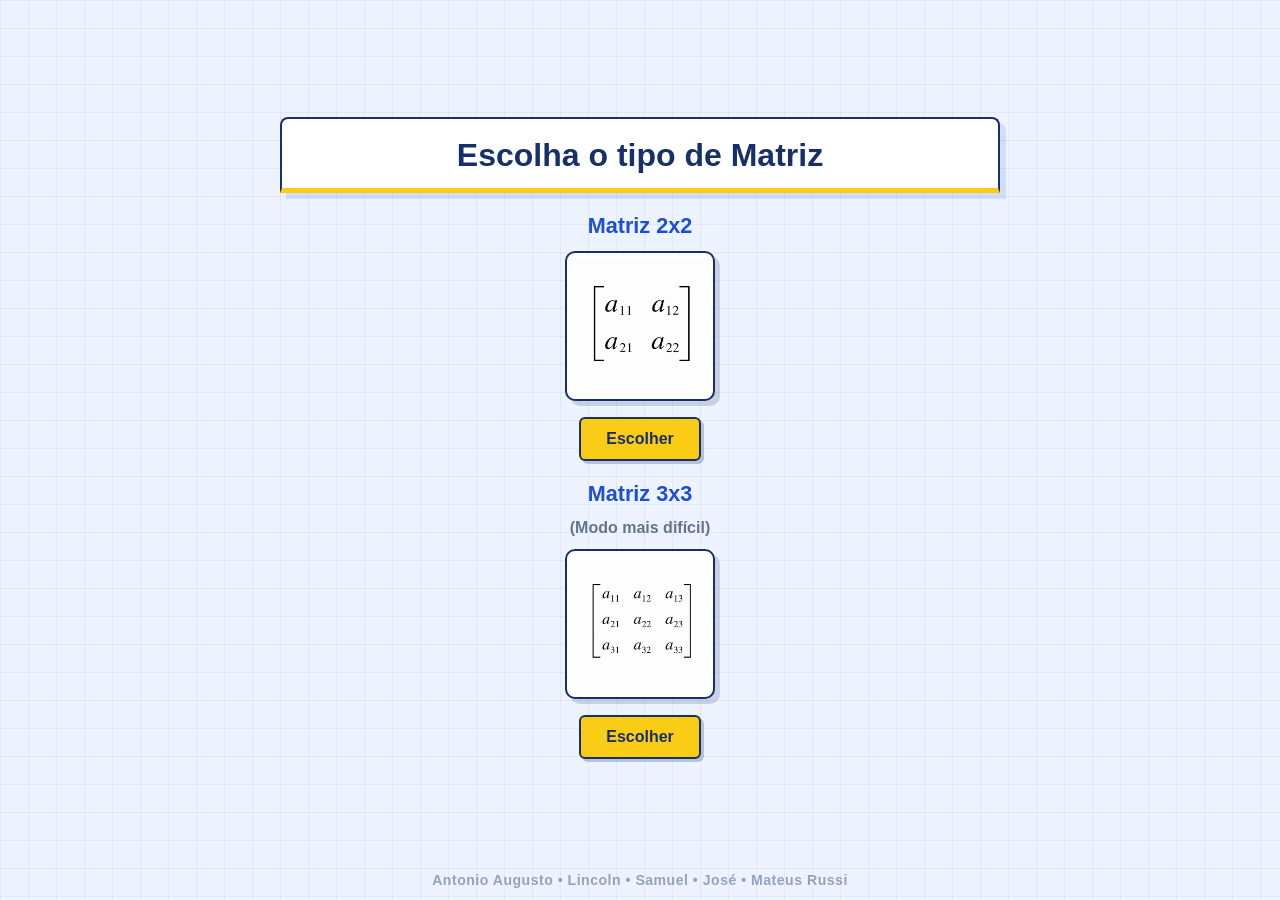
<file: index.html>
﻿<!DOCTYPE html>
<html lang="pt-br">

<head>
    <meta charset="UTF-8">
    <meta name="viewport" content="width=device-width, initial-scale=1.0">

    <title>Matrizes</title>

    <link rel="stylesheet" href="style.css">
</head>

<body class="home">

    <h1>Escolha o tipo de Matriz</h1>

    <h2>Matriz 2x2</h2>

    <img src="exemplo_2x2.png" alt="Matriz 2x2">

    <a href="index2x2.html">
        <button>Escolher</button>
    </a>

    <h2>Matriz 3x3</h2>

    <p>(Modo mais difícil)</p>

    <img src="exemplo_3x3.png" alt="Matriz 3x3">

    <a href="index3x3.html">
        <button>Escolher</button>
    </a>

</body>

</html>
</file>
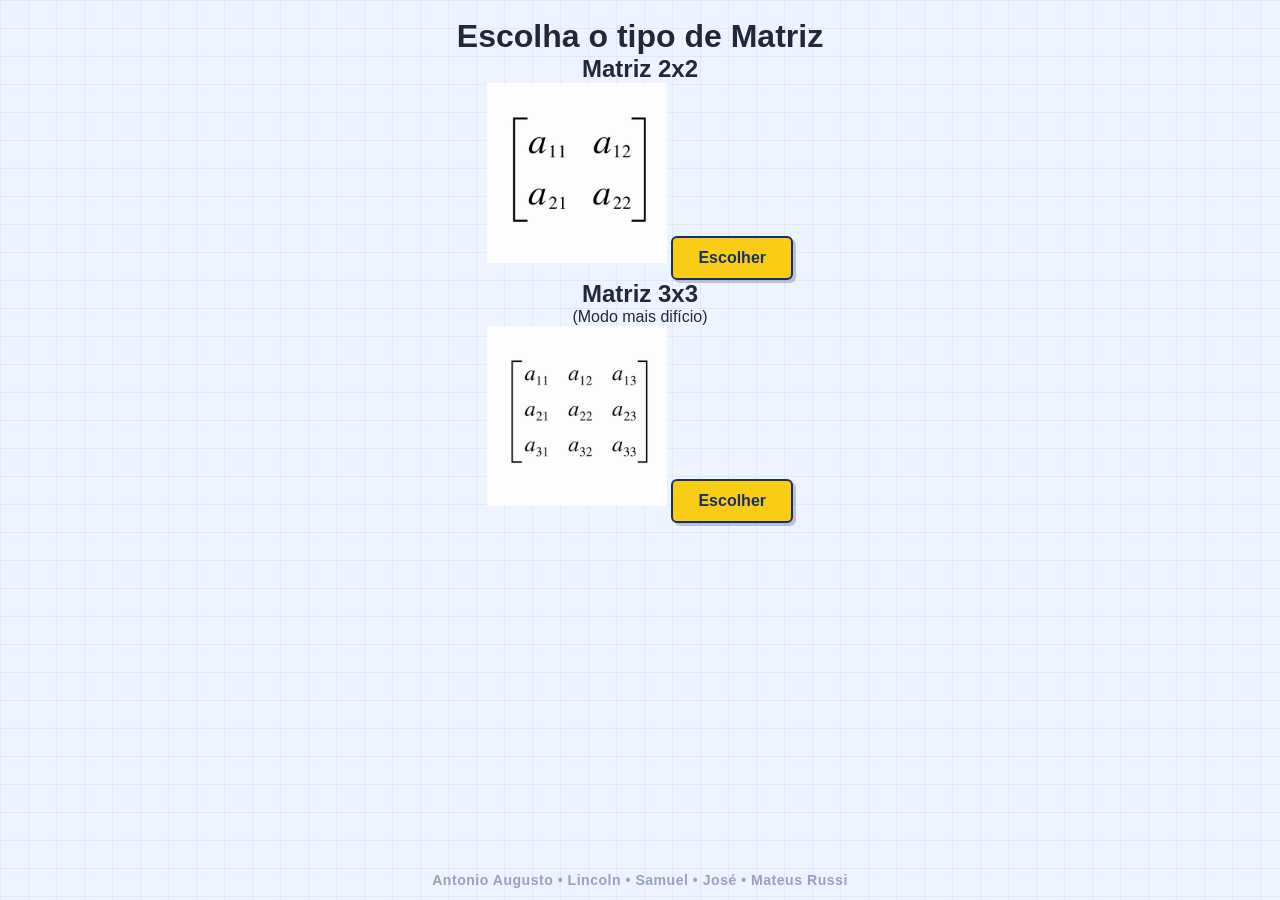
<file: index1.html>
﻿<!DOCTYPE html>
<html lang="pt-br">
<head>
    <meta charset="UTF-8">
    <meta name="viewport" content="width=device-width, initial-scale=1.0">
    <title>Matrizes</title>
    <link rel="stylesheet" href="style.css">
</head>
<body>
    
    <h1>Escolha o tipo de Matriz</h1>

    <br>
    <br>

    <h2>Matriz 2x2</h2>
    <img src="exemplo_2x2.png" alt="Matriz 2x2" width="180">
    <a href="index2x2.html">
        <button>Escolher</button>
    </a>

    <h2>Matriz 3x3</h2>
    <p>(Modo mais difício)</p>
    <img src="exemplo_3x3.png" alt="Matriz 3x3" width="180">
    <a href="index3x3.html">
        <button>Escolher</button>
    </a>
</body>

</html>
</file>
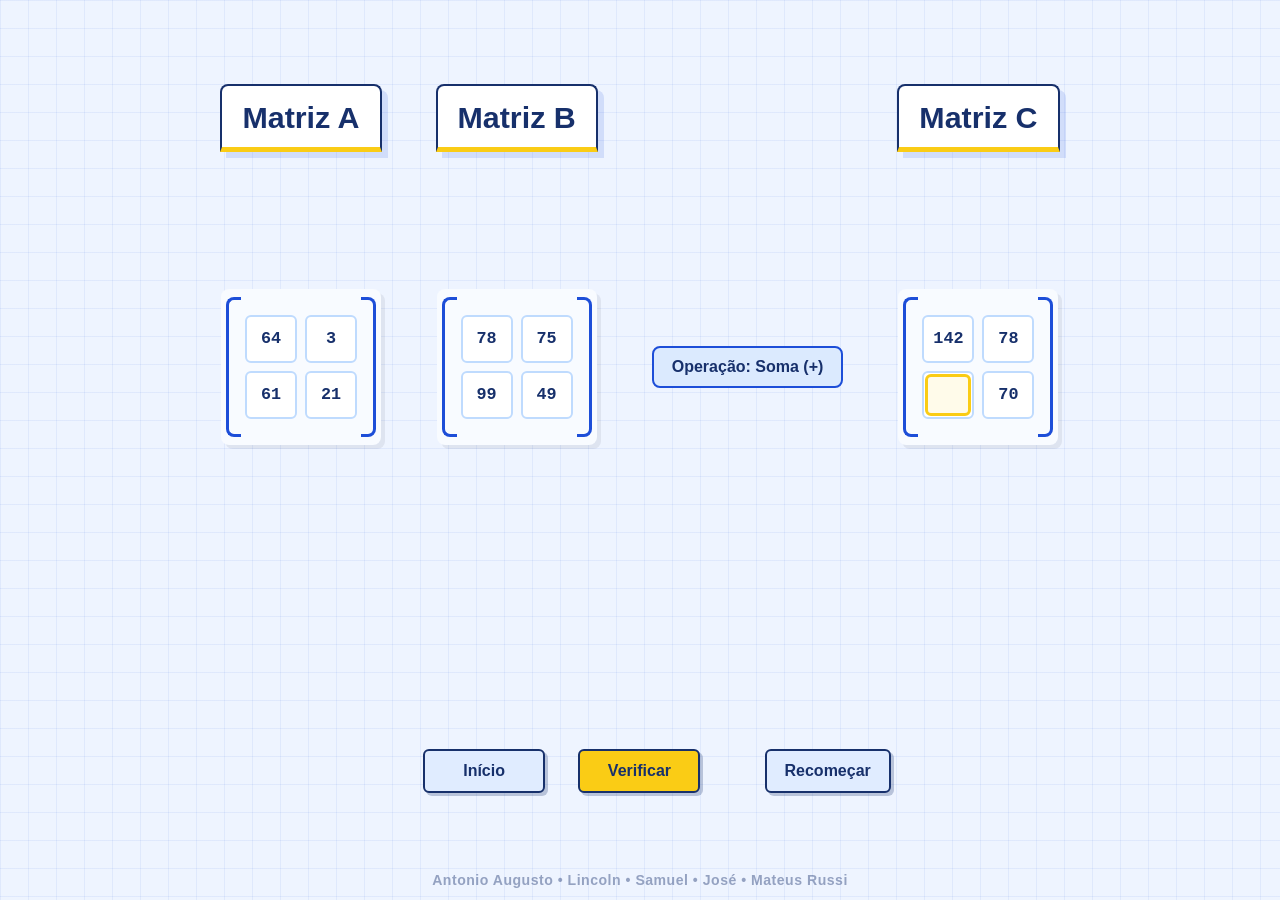
<file: index2x2.html>
﻿<!DOCTYPE html>
<html lang="pt-br">

<head>
    <meta charset="UTF-8">
    <meta name="viewport" content="width=device-width, initial-scale=1.0">
    <title>Matriz 2x2</title>
    <link rel="stylesheet" href="style.css">
</head>

<body class="jogo">

    <h1>Matriz A</h1>

    <table>
        <tr>
            <td id="a11"></td>
            <td id="a12"></td>
        </tr>

        <tr>
            <td id="a21"></td>
            <td id="a22"></td>
        </tr>
    </table>


    <h1>Matriz B</h1>

    <table>
        <tr>
            <td id="b11"></td>
            <td id="b12"></td>
        </tr>

        <tr>
            <td id="b21"></td>
            <td id="b22"></td>
        </tr>
    </table>


    <p id="operacao"></p>


    <h1>Matriz C</h1>

    <table>
        <tr>
            <td id="c11"></td>
            <td id="c12"></td>
        </tr>

        <tr>
            <td id="c21"></td>
            <td id="c22"></td>
        </tr>
    </table>


    <p id="resultado"></p>


    <a href="index.html">
        <button>Início</button>
    </a>

    <button id="verificar" onclick="verificar()">
        Verificar
    </button>

    <button id="recomecar" onclick="recomecar()">
        Recomeçar
    </button>


    <script>

        // MATRIZ A

        let A11 = Math.floor(Math.random() * 101);
        let A12 = Math.floor(Math.random() * 101);
        let A21 = Math.floor(Math.random() * 101);
        let A22 = Math.floor(Math.random() * 101);

        document.getElementById("a11").textContent = A11;
        document.getElementById("a12").textContent = A12;
        document.getElementById("a21").textContent = A21;
        document.getElementById("a22").textContent = A22;


        // MATRIZ B

        let B11 = Math.floor(Math.random() * 101);
        let B12 = Math.floor(Math.random() * 101);
        let B21 = Math.floor(Math.random() * 101);
        let B22 = Math.floor(Math.random() * 101);

        document.getElementById("b11").textContent = B11;
        document.getElementById("b12").textContent = B12;
        document.getElementById("b21").textContent = B21;
        document.getElementById("b22").textContent = B22;


        // SOMA

        let C11_soma = A11 + B11;
        let C12_soma = A12 + B12;
        let C21_soma = A21 + B21;
        let C22_soma = A22 + B22;


        // SUBTRAÇÃO

        let C11_sub = A11 - B11;
        let C12_sub = A12 - B12;
        let C21_sub = A21 - B21;
        let C22_sub = A22 - B22;


        // MULTIPLICAÇÃO

        let C11_mult = A11 * B11 + A12 * B21;
        let C12_mult = A11 * B12 + A12 * B22;
        let C21_mult = A21 * B11 + A22 * B21;
        let C22_mult = A21 * B12 + A22 * B22;


        // SORTEAR OPERAÇÃO

        let S_operacao = Math.floor(Math.random() * 3) + 1;


        if (S_operacao == 1) {

            document.getElementById("c11").textContent = C11_soma;
            document.getElementById("c12").textContent = C12_soma;
            document.getElementById("c21").textContent = C21_soma;
            document.getElementById("c22").textContent = C22_soma;

            document.getElementById("operacao").textContent =
                "Operação: Soma (+)";
        }

        else if (S_operacao == 2) {

            document.getElementById("c11").textContent = C11_sub;
            document.getElementById("c12").textContent = C12_sub;
            document.getElementById("c21").textContent = C21_sub;
            document.getElementById("c22").textContent = C22_sub;

            document.getElementById("operacao").textContent =
                "Operação: Subtração (-)";
        }

        else if (S_operacao == 3) {

            document.getElementById("c11").textContent = C11_mult;
            document.getElementById("c12").textContent = C12_mult;
            document.getElementById("c21").textContent = C21_mult;
            document.getElementById("c22").textContent = C22_mult;

            document.getElementById("operacao").textContent =
                "Operação: Multiplicação (x)";
        }


        // SORTEAR QUAL CAMPO VAI SER RESPONDIDO

        let C_sorteado = Math.floor(Math.random() * 4) + 1;

        let C_correto;
        let C_resposta;


        if (C_sorteado == 1) {

            document.getElementById("c11").innerHTML =
                "<input id='resposta' type='number'>";

            if (S_operacao == 1) {
                C_correto = C11_soma;
            }

            else if (S_operacao == 2) {
                C_correto = C11_sub;
            }

            else if (S_operacao == 3) {
                C_correto = C11_mult;
            }
        }


        else if (C_sorteado == 2) {

            document.getElementById("c12").innerHTML =
                "<input id='resposta' type='number'>";

            if (S_operacao == 1) {
                C_correto = C12_soma;
            }

            else if (S_operacao == 2) {
                C_correto = C12_sub;
            }

            else if (S_operacao == 3) {
                C_correto = C12_mult;
            }
        }


        else if (C_sorteado == 3) {

            document.getElementById("c21").innerHTML =
                "<input id='resposta' type='number'>";

            if (S_operacao == 1) {
                C_correto = C21_soma;
            }

            else if (S_operacao == 2) {
                C_correto = C21_sub;
            }

            else if (S_operacao == 3) {
                C_correto = C21_mult;
            }
        }


        else if (C_sorteado == 4) {

            document.getElementById("c22").innerHTML =
                "<input id='resposta' type='number'>";

            if (S_operacao == 1) {
                C_correto = C22_soma;
            }

            else if (S_operacao == 2) {
                C_correto = C22_sub;
            }

            else if (S_operacao == 3) {
                C_correto = C22_mult;
            }
        }


        // VERIFICAR RESPOSTA

        function verificar() {

            C_resposta =
                Number(document.getElementById("resposta").value);

            if (C_resposta == C_correto) {

                document.getElementById("resultado").textContent =
                    "Acertou!";

                document.getElementById("resultado").className =
                    "certo";
            }

            else {

                document.getElementById("resultado").textContent =
                    "Errou!";

                document.getElementById("resultado").className =
                    "errado";
            }
        }


        // RECOMEÇAR

        function recomecar() {
            location.reload();
        }

    </script>

</body>

</html>
</file>
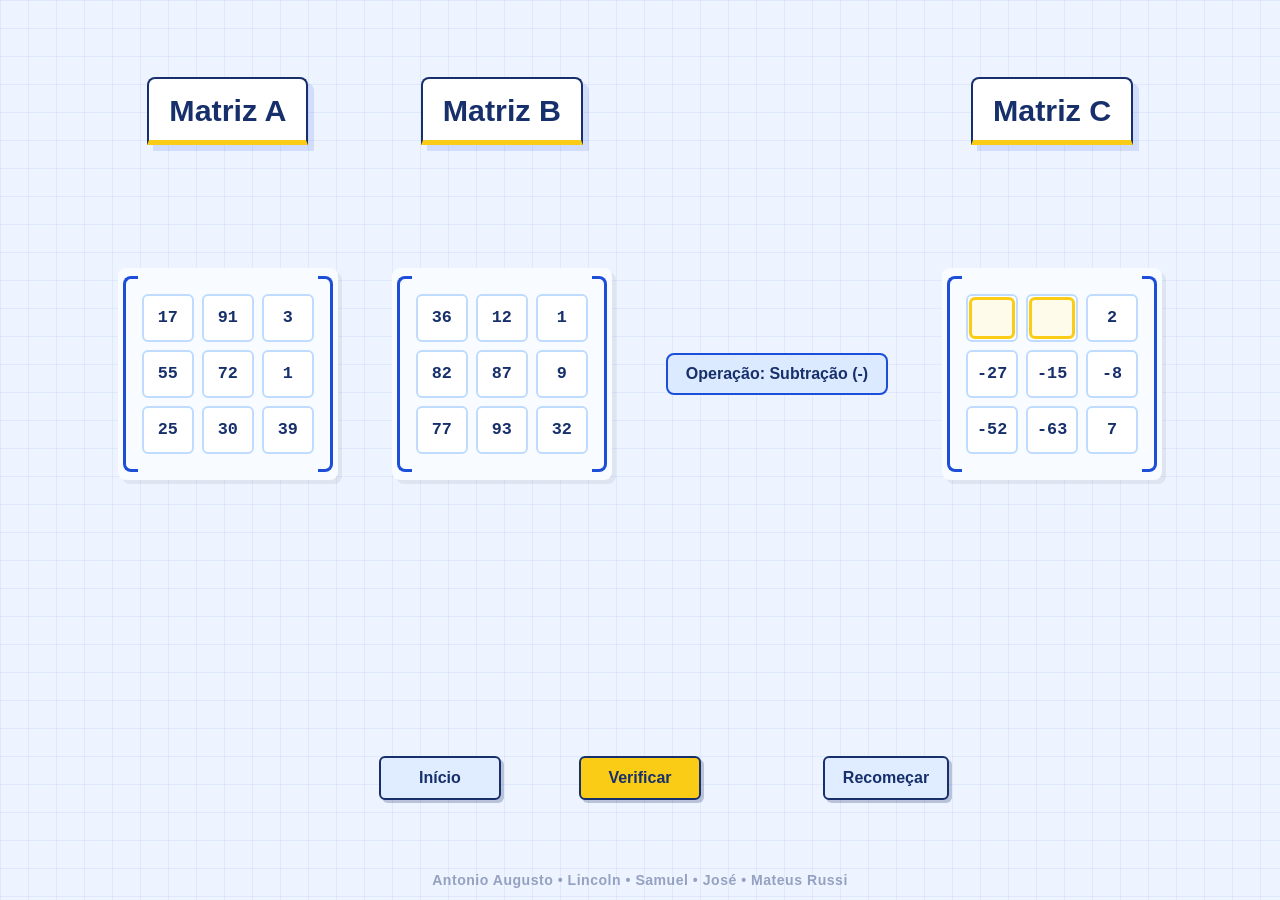
<file: index3x3.html>
﻿<!DOCTYPE html>
<html lang="pt-br">

<head>
    <meta charset="UTF-8">
    <meta name="viewport" content="width=device-width, initial-scale=1.0">
    <title>Matriz 3x3</title>
    <link rel="stylesheet" href="style.css">
</head>

<body class="jogo">

    <h1>Matriz A</h1>

    <table>
        <tr>
            <td id="a11"></td>
            <td id="a12"></td>
            <td id="a13"></td>
        </tr>

        <tr>
            <td id="a21"></td>
            <td id="a22"></td>
            <td id="a23"></td>
        </tr>

        <tr>
            <td id="a31"></td>
            <td id="a32"></td>
            <td id="a33"></td>
        </tr>
    </table>


    <h1>Matriz B</h1>

    <table>
        <tr>
            <td id="b11"></td>
            <td id="b12"></td>
            <td id="b13"></td>
        </tr>

        <tr>
            <td id="b21"></td>
            <td id="b22"></td>
            <td id="b23"></td>
        </tr>

        <tr>
            <td id="b31"></td>
            <td id="b32"></td>
            <td id="b33"></td>
        </tr>
    </table>


    <p id="operacao"></p>


    <h1>Matriz C</h1>

    <table>
        <tr>
            <td id="c11"></td>
            <td id="c12"></td>
            <td id="c13"></td>
        </tr>

        <tr>
            <td id="c21"></td>
            <td id="c22"></td>
            <td id="c23"></td>
        </tr>

        <tr>
            <td id="c31"></td>
            <td id="c32"></td>
            <td id="c33"></td>
        </tr>
    </table>


    <p id="resultado"></p>


    <a href="index.html">
        <button>Início</button>
    </a>

    <button id="verificar" onclick="verificar()">
        Verificar
    </button>

    <button id="recomecar" onclick="recomecar()">
        Recomeçar
    </button>


    <script>

        let A11 = Math.floor(Math.random()*101);
        let A12 = Math.floor(Math.random()*101);
        let A13 = Math.floor(Math.random()*101);
        let A21 = Math.floor(Math.random()*101);
        let A22 = Math.floor(Math.random()*101);
        let A23 = Math.floor(Math.random()*101);
        let A31 = Math.floor(Math.random()*101);
        let A32 = Math.floor(Math.random()*101);
        let A33 = Math.floor(Math.random()*101);

        document.getElementById("a11").textContent=A11;
        document.getElementById("a12").textContent=A12;
        document.getElementById("a13").textContent=A13;
        document.getElementById("a21").textContent=A21;
        document.getElementById("a22").textContent=A22;
        document.getElementById("a23").textContent=A23;
        document.getElementById("a31").textContent=A31;
        document.getElementById("a32").textContent=A32;
        document.getElementById("a33").textContent=A33;


        let B11 = Math.floor(Math.random()*101);
        let B12 = Math.floor(Math.random()*101);
        let B13 = Math.floor(Math.random()*101);
        let B21 = Math.floor(Math.random()*101);
        let B22 = Math.floor(Math.random()*101);
        let B23 = Math.floor(Math.random()*101);
        let B31 = Math.floor(Math.random()*101);
        let B32 = Math.floor(Math.random()*101);
        let B33 = Math.floor(Math.random()*101);

        document.getElementById("b11").textContent=B11;
        document.getElementById("b12").textContent=B12;
        document.getElementById("b13").textContent=B13;
        document.getElementById("b21").textContent=B21;
        document.getElementById("b22").textContent=B22;
        document.getElementById("b23").textContent=B23;
        document.getElementById("b31").textContent=B31;
        document.getElementById("b32").textContent=B32;
        document.getElementById("b33").textContent=B33;


        // SOMA

        let C11_soma = A11 + B11;
        let C12_soma = A12 + B12;
        let C13_soma = A13 + B13;
        let C21_soma = A21 + B21;
        let C22_soma = A22 + B22;
        let C23_soma = A23 + B23;
        let C31_soma = A31 + B31;
        let C32_soma = A32 + B32;
        let C33_soma = A33 + B33;


        // SUBTRAÇÃO

        let C11_sub = A11 - B11;
        let C12_sub = A12 - B12;
        let C13_sub = A13 - B13;
        let C21_sub = A21 - B21;
        let C22_sub = A22 - B22;
        let C23_sub = A23 - B23;
        let C31_sub = A31 - B31;
        let C32_sub = A32 - B32;
        let C33_sub = A33 - B33;


        // MULTIPLICAÇÃO

        let C11_mult = A11 * B11 + A12 * B21 + A13 * B31;
        let C12_mult = A11 * B12 + A12 * B22 + A13 * B32;
        let C13_mult = A11 * B13 + A12 * B23 + A13 * B33;

        let C21_mult = A21 * B11 + A22 * B21 + A23 * B31;
        let C22_mult = A21 * B12 + A22 * B22 + A23 * B32;
        let C23_mult = A21 * B13 + A22 * B23 + A23 * B33;

        let C31_mult = A31 * B11 + A32 * B21 + A33 * B31;
        let C32_mult = A31 * B12 + A32 * B22 + A33 * B32;
        let C33_mult = A31 * B13 + A32 * B23 + A33 * B33;


        // SORTEAR OPERAÇÃO

        let S_operacao = Math.floor(Math.random()*3)+1;


        if(S_operacao == 1){

            document.getElementById("c11").textContent=C11_soma;
            document.getElementById("c12").textContent=C12_soma;
            document.getElementById("c13").textContent=C13_soma;

            document.getElementById("c21").textContent=C21_soma;
            document.getElementById("c22").textContent=C22_soma;
            document.getElementById("c23").textContent=C23_soma;

            document.getElementById("c31").textContent=C31_soma;
            document.getElementById("c32").textContent=C32_soma;
            document.getElementById("c33").textContent=C33_soma;

            document.getElementById("operacao").textContent =
            "Operação: Soma (+)";
        }


        else if(S_operacao == 2){

            document.getElementById("c11").textContent=C11_sub;
            document.getElementById("c12").textContent=C12_sub;
            document.getElementById("c13").textContent=C13_sub;

            document.getElementById("c21").textContent=C21_sub;
            document.getElementById("c22").textContent=C22_sub;
            document.getElementById("c23").textContent=C23_sub;

            document.getElementById("c31").textContent=C31_sub;
            document.getElementById("c32").textContent=C32_sub;
            document.getElementById("c33").textContent=C33_sub;

            document.getElementById("operacao").textContent =
            "Operação: Subtração (-)";
        }


        else if(S_operacao == 3){

            document.getElementById("c11").textContent=C11_mult;
            document.getElementById("c12").textContent=C12_mult;
            document.getElementById("c13").textContent=C13_mult;

            document.getElementById("c21").textContent=C21_mult;
            document.getElementById("c22").textContent=C22_mult;
            document.getElementById("c23").textContent=C23_mult;

            document.getElementById("c31").textContent=C31_mult;
            document.getElementById("c32").textContent=C32_mult;
            document.getElementById("c33").textContent=C33_mult;

            document.getElementById("operacao").textContent =
            "Operação: Multiplicação (x)";
        }


        // SORTEIO DE 2 INPUTS DIFERENTES

        let C_sorteado1 = Math.floor(Math.random()*9)+1;

        let C_sorteado2;

        do{
            C_sorteado2 = Math.floor(Math.random()*9)+1;
        }
        while(C_sorteado2 == C_sorteado1);


        let C_correto1;
        let C_correto2;


        function criarInput(posicao, idInput){

            let C_correto;


            if(posicao == 1){

                document.getElementById("c11").innerHTML =
                `<input id="${idInput}" type="number">`;

                C_correto =
                    (S_operacao == 1) ? C11_soma :
                    (S_operacao == 2) ? C11_sub :
                    C11_mult;
            }


            else if(posicao == 2){

                document.getElementById("c12").innerHTML =
                `<input id="${idInput}" type="number">`;

                C_correto =
                    (S_operacao == 1) ? C12_soma :
                    (S_operacao == 2) ? C12_sub :
                    C12_mult;
            }


            else if(posicao == 3){

                document.getElementById("c13").innerHTML =
                `<input id="${idInput}" type="number">`;

                C_correto =
                    (S_operacao == 1) ? C13_soma :
                    (S_operacao == 2) ? C13_sub :
                    C13_mult;
            }


            else if(posicao == 4){

                document.getElementById("c21").innerHTML =
                `<input id="${idInput}" type="number">`;

                C_correto =
                    (S_operacao == 1) ? C21_soma :
                    (S_operacao == 2) ? C21_sub :
                    C21_mult;
            }


            else if(posicao == 5){

                document.getElementById("c22").innerHTML =
                `<input id="${idInput}" type="number">`;

                C_correto =
                    (S_operacao == 1) ? C22_soma :
                    (S_operacao == 2) ? C22_sub :
                    C22_mult;
            }


            else if(posicao == 6){

                document.getElementById("c23").innerHTML =
                `<input id="${idInput}" type="number">`;

                C_correto =
                    (S_operacao == 1) ? C23_soma :
                    (S_operacao == 2) ? C23_sub :
                    C23_mult;
            }


            else if(posicao == 7){

                document.getElementById("c31").innerHTML =
                `<input id="${idInput}" type="number">`;

                C_correto =
                    (S_operacao == 1) ? C31_soma :
                    (S_operacao == 2) ? C31_sub :
                    C31_mult;
            }


            else if(posicao == 8){

                document.getElementById("c32").innerHTML =
                `<input id="${idInput}" type="number">`;

                C_correto =
                    (S_operacao == 1) ? C32_soma :
                    (S_operacao == 2) ? C32_sub :
                    C32_mult;
            }


            else if(posicao == 9){

                document.getElementById("c33").innerHTML =
                `<input id="${idInput}" type="number">`;

                C_correto =
                    (S_operacao == 1) ? C33_soma :
                    (S_operacao == 2) ? C33_sub :
                    C33_mult;
            }


            return C_correto;
        }


        C_correto1 = criarInput(C_sorteado1, "resposta1");

        C_correto2 = criarInput(C_sorteado2, "resposta2");


        function verificar(){

            let resposta1 =
            Number(document.getElementById("resposta1").value);

            let resposta2 =
            Number(document.getElementById("resposta2").value);


            if(
                resposta1 == C_correto1 &&
                resposta2 == C_correto2
            ){

                document.getElementById("resultado").textContent =
                "Acertou!";

                document.getElementById("resultado").className =
                "certo";
            }

            else{

                document.getElementById("resultado").textContent =
                "Errou!";

                document.getElementById("resultado").className =
                "errado";
            }
        }


        function recomecar(){
            location.reload();
        }

    </script>

</body>

</html>
</file>
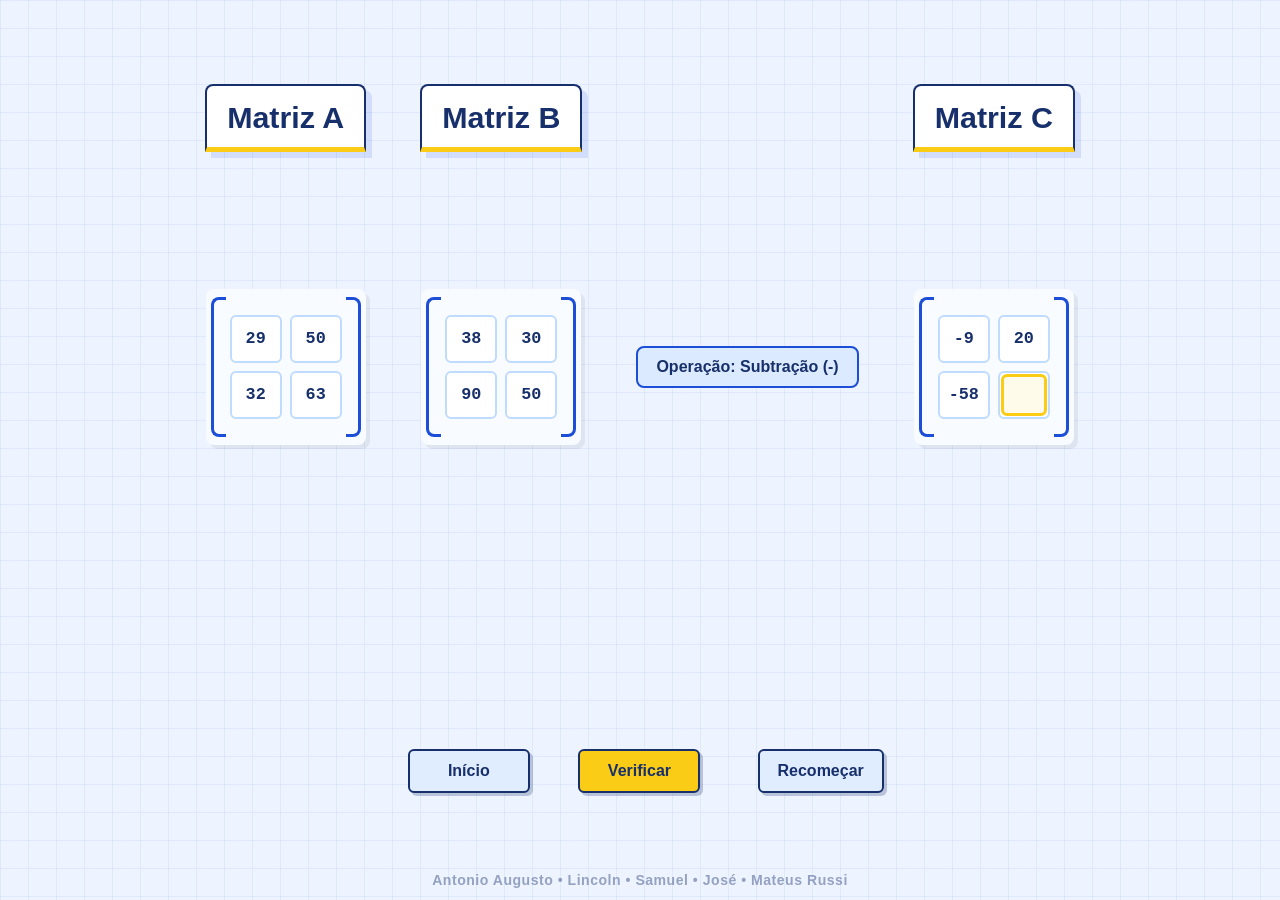
<file: Matriz/index2x2.html>
﻿<!DOCTYPE html>
<html lang="pt-br">
<head>
    <meta charset="UTF-8">
    <meta name="viewport" content="width=device-width, initial-scale=1.0">
    <title>Matriz 2x2</title>
    <link rel="stylesheet" href="style.css">
</head>
<body>
    <h1>Matriz A</h1>
    <table>
        <tr>
            <td id="a11"></td>
            <td id="a12"></td>

        </tr>

        <tr>
            <td id="a21"></td>
            <td id="a22"></td>
        </tr>

    </table>

    <h1>Matriz B</h1>
    <table>
        <tr>
            <td id="b11"></td>
            <td id="b12"></td>

        </tr>

        <tr>
            <td id="b21"></td>
            <td id="b22"></td>
        </tr>

    </table>

    <p id="operacao"></p>

    <h1>Matriz C</h1>
    <table>
        <tr>
            <td id="c11"></td>
            <td id="c12"></td>

        </tr>

        <tr>
            <td id="c21"></td>
            <td id="c22"></td>
        </tr>

    </table>
    <p id="resultado"></p>

    <a href="index1.html">
        <button>Início</button>
    </a>
    <button id="verificar" onclick="verificar()">Verificar</button>
    <button id="recomecar" onclick="recomecar()">Recomeçar</button>


    
</body>

<script>

    let A11 = Math.floor(Math.random()*101);
    let A12 = Math.floor(Math.random()*101);
    let A21 = Math.floor(Math.random()*101);
    let A22 = Math.floor(Math.random()*101);

    document.getElementById("a11").textContent=A11;
    document.getElementById("a12").textContent=A12;
    document.getElementById("a21").textContent=A21;
    document.getElementById("a22").textContent=A22;

    let B11 = Math.floor(Math.random()*101);
    let B12 = Math.floor(Math.random()*101);
    let B21 = Math.floor(Math.random()*101);
    let B22 = Math.floor(Math.random()*101);

    document.getElementById("b11").textContent=B11;
    document.getElementById("b12").textContent=B12;
    document.getElementById("b21").textContent=B21;
    document.getElementById("b22").textContent=B22;



    //CALCULO DE CADA CÉLULA
    let C11_soma = A11 + B11;
    let C12_soma = A12 + B12;
    let C21_soma = A21 + B21;
    let C22_soma = A22 + B22;

    let C11_sub = A11 - B11;
    let C12_sub = A12 - B12;
    let C21_sub = A21 - B21;
    let C22_sub = A22 - B22;

    let C11_mult = A11 * B11 + A12 * B21;
    let C12_mult = A11 * B12 + A12 * B22;
    let C21_mult = A21 * B11 + A22 * B21;
    let C22_mult = A21 * B12 + A22 * B22;



    // SORTEAR OPERAÇÃO
    let S_operacao = Math.floor(Math.random()*3)+1;

    if(S_operacao == 1){
        document.getElementById("c11").textContent=C11_soma;
        document.getElementById("c12").textContent=C12_soma;
        document.getElementById("c21").textContent=C21_soma;
        document.getElementById("c22").textContent=C22_soma;
        document.getElementById("operacao").textContent = "Operação: Soma (+)"; //EXIBE A OPERAÇÃO
    }
    else
    if(S_operacao == 2){
        document.getElementById("c11").textContent=C11_sub;
        document.getElementById("c12").textContent=C12_sub;
        document.getElementById("c21").textContent=C21_sub;
        document.getElementById("c22").textContent=C22_sub;
        document.getElementById("operacao").textContent = "Operação: Subtração (-)"; //EXIBE A OPERAÇÃO
    }
    else
    if(S_operacao == 3){
        document.getElementById("c11").textContent=C11_mult;
        document.getElementById("c12").textContent=C12_mult;
        document.getElementById("c21").textContent=C21_mult;
        document.getElementById("c22").textContent=C22_mult;
        document.getElementById("operacao").textContent = "Operação: Multiplicação (x)"; //EXIBE A OPERAÇÃO
    }

//SORTEIO INPUT
    let C_sorteado = Math.floor(Math.random()*4)+1;
    
    let C_correto;

    let C_resposta;

    

     if(C_sorteado == 1 ){
        document.getElementById("c11").innerHTML ="<input id='resposta' type='number'>";

        if(S_operacao == 1){
        C_correto = C11_soma;
        }

        else if(S_operacao == 2){
        C_correto = C11_sub;
        }

        else if(S_operacao == 3){
        C_correto = C11_mult;
        }

        else{
        C_correto = C11_div;
        }
    }
    else if(C_sorteado == 2){
        document.getElementById("c12").innerHTML ="<input id='resposta' type='number'>";

        if(S_operacao == 1){
        C_correto = C12_soma;
        }

        else if(S_operacao == 2){
        C_correto = C12_sub;
        }

        else if(S_operacao == 3){
        C_correto = C12_mult;
        }

        else{
        C_correto = C12_div;
        }
    }
    else if(C_sorteado == 3){
        document.getElementById("c21").innerHTML ="<input id='resposta' type='number'>";

        if(S_operacao == 1){
        C_correto = C21_soma;
        }

        else if(S_operacao == 2){
        C_correto = C21_sub;
        }

        else if(S_operacao == 3){
        C_correto = C21_mult;
        }

        else{
        C_correto = C21_div;
        }
    }
    else if(C_sorteado == 4){
        document.getElementById("c22").innerHTML ="<input id='resposta' type='number'>";

        if(S_operacao == 1){
        C_correto = C22_soma;
        }

        else if(S_operacao == 2){
        C_correto = C22_sub;
        }

        else if(S_operacao == 3){
        C_correto = C22_mult;
        }

        else{
        C_correto = C22_div;
        }
    }
    
    


    function verificar(){
        C_resposta = Number(document.getElementById("resposta").value);
        if(C_resposta == C_correto){
            document.getElementById("resultado").textContent = "Acertou!";
            document.getElementById("resultado").className = "certo";
        }
        else {
        document.getElementById("resultado").textContent = "Errou!";
        document.getElementById("resultado").className = "errado";
        }
    }

    

    function recomecar(){
        location.reload();
    }
    
    
    

    
</script>
</html>
</file>
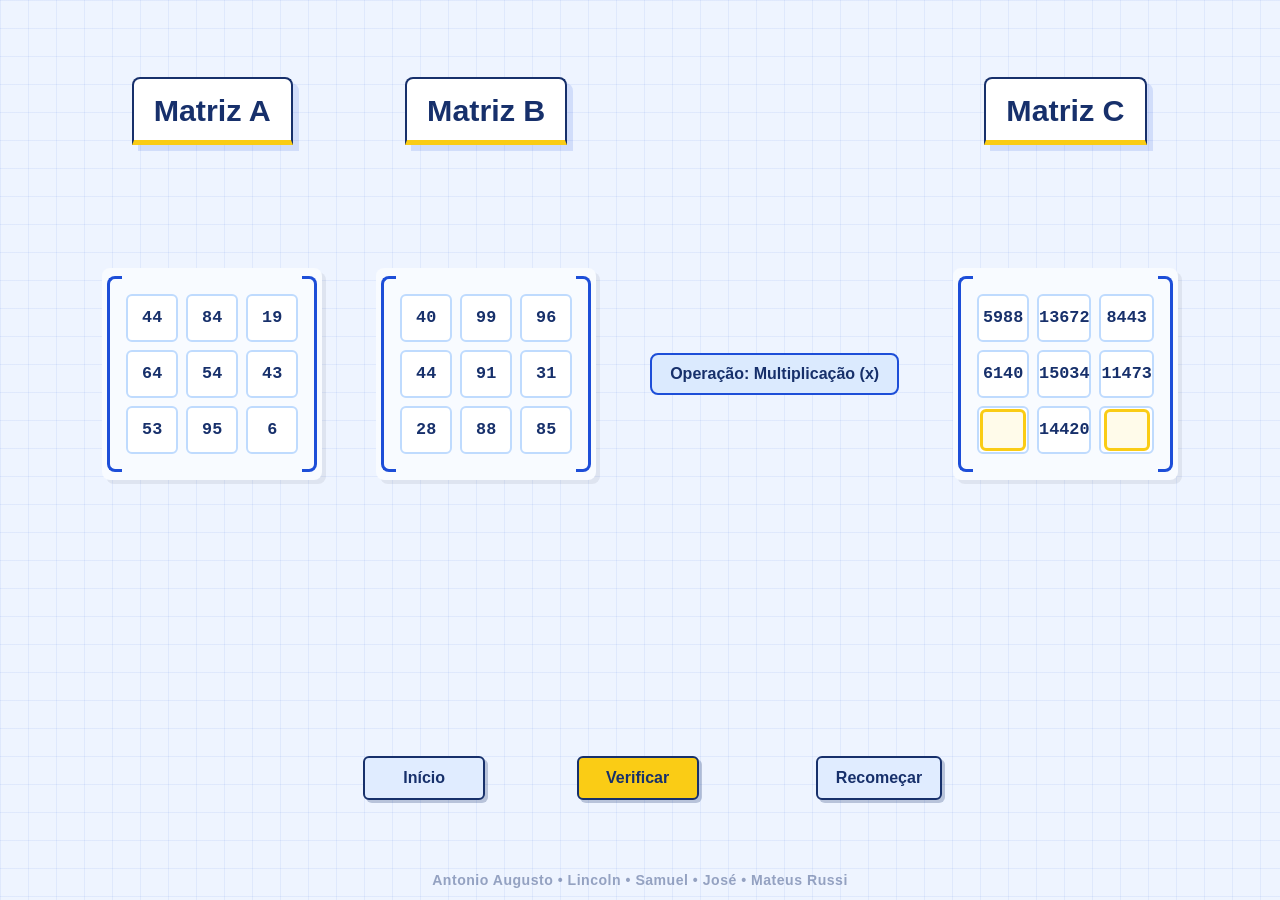
<file: Matriz/index3x3.html>
﻿<!DOCTYPE html>
<html lang="pt-br">
<head>
    <meta charset="UTF-8">
    <meta name="viewport" content="width=device-width, initial-scale=1.0">
    <title>Matriz 3x3</title>
    <link rel="stylesheet" href="style.css">
</head>
<body>
    <h1>Matriz A</h1>
    <table>
        <tr>
            <td id="a11"></td>
            <td id="a12"></td>
            <td id="a13"></td>

        </tr>

        <tr>
            <td id="a21"></td>
            <td id="a22"></td>
            <td id="a23"></td>
        </tr>

        <tr>
            <td id="a31"></td>
            <td id="a32"></td>
            <td id="a33"></td>
        </tr>

    </table>

    <h1>Matriz B</h1>
    <table>
        <tr>
            <td id="b11"></td>
            <td id="b12"></td>
            <td id="b13"></td>
        </tr>

        <tr>
            <td id="b21"></td>
            <td id="b22"></td>
            <td id="b23"></td>
        </tr>

        <tr>
            <td id="b31"></td>
            <td id="b32"></td>
            <td id="b33"></td>
        </tr>

    </table>

    <p id="operacao"></p>

    <h1>Matriz C</h1>
    <table>
        <tr>
            <td id="c11"></td>
            <td id="c12"></td>
            <td id="c13"></td>
        </tr>

        <tr>
            <td id="c21"></td>
            <td id="c22"></td>
            <td id="c23"></td>
        </tr>

        <tr>
            <td id="c31"></td>
            <td id="c32"></td>
            <td id="c33"></td>
        </tr>

    </table>
<br><br>
    <p id="resultado"></p>

    <a href="index1.html">
        <button>Início</button>
    </a>
    <button id="verificar" onclick="verificar()">Verificar</button>
    <button id="recomecar" onclick="recomecar()">Recomeçar</button>


    
</body>

<script>

    let A11 = Math.floor(Math.random()*101);
    let A12 = Math.floor(Math.random()*101);
    let A13 = Math.floor(Math.random()*101);
    let A21 = Math.floor(Math.random()*101);
    let A22 = Math.floor(Math.random()*101);
    let A23 = Math.floor(Math.random()*101);
    let A31 = Math.floor(Math.random()*101);
    let A32 = Math.floor(Math.random()*101);
    let A33 = Math.floor(Math.random()*101);

    document.getElementById("a11").textContent=A11;
    document.getElementById("a12").textContent=A12;
    document.getElementById("a13").textContent=A13;
    document.getElementById("a21").textContent=A21;
    document.getElementById("a22").textContent=A22;
    document.getElementById("a23").textContent=A23;
    document.getElementById("a31").textContent=A31;
    document.getElementById("a32").textContent=A32;
    document.getElementById("a33").textContent=A33;


    let B11 = Math.floor(Math.random()*101);
    let B12 = Math.floor(Math.random()*101);
    let B13 = Math.floor(Math.random()*101);
    let B21 = Math.floor(Math.random()*101);
    let B22 = Math.floor(Math.random()*101);
    let B23 = Math.floor(Math.random()*101);
    let B31 = Math.floor(Math.random()*101);
    let B32 = Math.floor(Math.random()*101);
    let B33 = Math.floor(Math.random()*101);

    document.getElementById("b11").textContent=B11;
    document.getElementById("b12").textContent=B12;
    document.getElementById("b13").textContent=B13;
    document.getElementById("b21").textContent=B21;
    document.getElementById("b22").textContent=B22;
    document.getElementById("b23").textContent=B23;
    document.getElementById("b31").textContent=B31;
    document.getElementById("b32").textContent=B32;
    document.getElementById("b33").textContent=B33;




    //CALCULO DE CADA CÉLULA
    let C11_soma = A11 + B11;
    let C12_soma = A12 + B12;
    let C13_soma = A13 + B13;
    let C21_soma = A21 + B21;
    let C22_soma = A22 + B22;
    let C23_soma = A23 + B23;
    let C31_soma = A31 + B31;
    let C32_soma = A32 + B32;
    let C33_soma = A33 + B33;

    let C11_sub = A11 - B11;
    let C12_sub = A12 - B12;
    let C13_sub = A13 - B13;
    let C21_sub = A21 - B21;
    let C22_sub = A22 - B22;
    let C23_sub = A23 - B23;
    let C31_sub = A31 - B31;
    let C32_sub = A32 - B32;
    let C33_sub = A33 - B33;

    let C11_mult = A11 * B11 + A12 * B21 + A13 * B31;
    let C12_mult = A11 * B12 + A12 * B22 + A13 * B32;
    let C13_mult = A11 * B13 + A12 * B23 + A13 * B33;
    let C21_mult = A21 * B11 + A22 * B21 + A23 * B31;
    let C22_mult = A21 * B12 + A22 * B22 + A23 * B32;
    let C23_mult = A21 * B13 + A22 * B23 + A23 * B33;
    let C31_mult = A31 * B11 + A32 * B21 + A33 * B31;
    let C32_mult = A31 * B12 + A32 * B22 + A33 * B32;
    let C33_mult = A31 * B13 + A32 * B23 + A33 * B33;
    


    // SORTEAR OPERAÇÃO
    let S_operacao = Math.floor(Math.random()*3)+1;

    if(S_operacao == 1){
        document.getElementById("c11").textContent=C11_soma;
        document.getElementById("c12").textContent=C12_soma;
        document.getElementById("c13").textContent=C13_soma;
        document.getElementById("c21").textContent=C21_soma;
        document.getElementById("c22").textContent=C22_soma;
        document.getElementById("c23").textContent=C23_soma;
        document.getElementById("c31").textContent=C31_soma;
        document.getElementById("c32").textContent=C32_soma;
        document.getElementById("c33").textContent=C33_soma;
        document.getElementById("operacao").textContent = "Operação: Soma (+)"; //EXIBE A OPERAÇÃO
    }
    else
    if(S_operacao == 2){
        document.getElementById("c11").textContent=C11_sub;
        document.getElementById("c12").textContent=C12_sub;
        document.getElementById("c13").textContent=C13_sub;
        document.getElementById("c21").textContent=C21_sub;
        document.getElementById("c22").textContent=C22_sub;
        document.getElementById("c23").textContent=C23_sub;
        document.getElementById("c31").textContent=C31_sub;
        document.getElementById("c32").textContent=C32_sub;
        document.getElementById("c33").textContent=C33_sub;
        document.getElementById("operacao").textContent = "Operação: Subtração (-)"; //EXIBE A OPERAÇÃO
    }
    else
    if(S_operacao == 3){
        document.getElementById("c11").textContent=C11_mult;
        document.getElementById("c12").textContent=C12_mult;
        document.getElementById("c13").textContent=C13_mult;
        document.getElementById("c21").textContent=C21_mult;
        document.getElementById("c22").textContent=C22_mult;
        document.getElementById("c23").textContent=C23_mult;
        document.getElementById("c31").textContent=C31_mult;
        document.getElementById("c32").textContent=C32_mult;
        document.getElementById("c33").textContent=C33_mult;
        document.getElementById("operacao").textContent = "Operação: Multiplicação (x)"; //EXIBE A OPERAÇÃO
    }


     // SORTEIO DE 2 INPUTS DIFERENTES

let C_sorteado1 = Math.floor(Math.random()*9)+1;
let C_sorteado2;

do{
    C_sorteado2 = Math.floor(Math.random()*9)+1;
}while(C_sorteado2 == C_sorteado1);

let C_correto1;
let C_correto2;

// Função para inserir input e guardar resposta correta
function criarInput(posicao, idInput){
let C_correto;

    if(posicao == 1){
        document.getElementById("c11").innerHTML =
        `<input id="${idInput}" type="number">`;

        C_correto = (S_operacao == 1) ? C11_soma :
                    (S_operacao == 2) ? C11_sub :
                    C11_mult;
    }

    else if(posicao == 2){
        document.getElementById("c12").innerHTML =
        `<input id="${idInput}" type="number">`;

        C_correto = (S_operacao == 1) ? C12_soma :
                    (S_operacao == 2) ? C12_sub :
                    C12_mult;
    }

    else if(posicao == 3){
        document.getElementById("c13").innerHTML =
        `<input id="${idInput}" type="number">`;

        C_correto = (S_operacao == 1) ? C13_soma :
                    (S_operacao == 2) ? C13_sub :
                    C13_mult;
    }

    else if(posicao == 4){
        document.getElementById("c21").innerHTML =
        `<input id="${idInput}" type="number">`;

        C_correto = (S_operacao == 1) ? C21_soma :
                    (S_operacao == 2) ? C21_sub :
                    C21_mult;
    }

    else if(posicao == 5){
        document.getElementById("c22").innerHTML =
        `<input id="${idInput}" type="number">`;

        C_correto = (S_operacao == 1) ? C22_soma :
                    (S_operacao == 2) ? C22_sub :
                    C22_mult;
    }

    else if(posicao == 6){
        document.getElementById("c23").innerHTML =
        `<input id="${idInput}" type="number">`;

        C_correto = (S_operacao == 1) ? C23_soma :
                    (S_operacao == 2) ? C23_sub :
                    C23_mult;
    }

    else if(posicao == 7){
        document.getElementById("c31").innerHTML =
        `<input id="${idInput}" type="number">`;

        C_correto = (S_operacao == 1) ? C31_soma :
                    (S_operacao == 2) ? C31_sub :
                    C31_mult;
    }

    else if(posicao == 8){
        document.getElementById("c32").innerHTML =
        `<input id="${idInput}" type="number">`;

        C_correto = (S_operacao == 1) ? C32_soma :
                    (S_operacao == 2) ? C32_sub :
                    C32_mult;
    }

    else if(posicao == 9){
        document.getElementById("c33").innerHTML =
        `<input id="${idInput}" type="number">`;

        C_correto = (S_operacao == 1) ? C33_soma :
                    (S_operacao == 2) ? C33_sub :
                    C33_mult;
    }

    return C_correto;
}

C_correto1 = criarInput(C_sorteado1, "resposta1");
C_correto2 = criarInput(C_sorteado2, "resposta2");



      function verificar(){

    let resposta1 =
    Number(document.getElementById("resposta1").value);

    let resposta2 =
    Number(document.getElementById("resposta2").value);

    if(resposta1 == C_correto1 &&
       resposta2 == C_correto2){

        document.getElementById("resultado").textContent = "Acertou!";
            document.getElementById("resultado").className = "certo";
    }
    else{
        document.getElementById("resultado").textContent = "Errou!";
        document.getElementById("resultado").className = "errado";
    }
}
    

    

    function recomecar(){
        location.reload();
    }
    
    
    

    
</script>
</html>
</file>
<file: style.css>
﻿:root {
    --fundo: #eef4ff;
    --papel: #ffffff;
    --azul: #1d4ed8;
    --azul-escuro: #17306b;
    --azul-claro: #dbeafe;
    --amarelo: #facc15;
    --texto: #1f2937;
    --texto-fraco: #64748b;
    --sombra: 6px 6px 0 rgba(29, 78, 216, 0.14);
}

* {
    margin: 0;
    padding: 0;
    box-sizing: border-box;
}

body {
    min-height: 100vh;

    font-family: Arial, Helvetica, sans-serif;

    color: var(--texto);

    background-color: var(--fundo);

    background-image:
        linear-gradient(
            rgba(29, 78, 216, 0.07) 1px,
            transparent 1px
        ),
        linear-gradient(
            90deg,
            rgba(29, 78, 216, 0.07) 1px,
            transparent 1px
        );

    background-size: 28px 28px;

    text-align: center;

    padding: 18px 14px 42px;
}


/* RODAPÉ */

body::after {
    content: "Antonio Augusto • Lincoln • Samuel • José • Mateus Russi";

    position: fixed;

    left: 0;
    right: 0;
    bottom: 12px;

    color: rgba(23, 48, 107, 0.42);

    font-size: 0.88rem;

    font-weight: 700;

    letter-spacing: 0.5px;

    pointer-events: none;
}


/* LINKS */

a {
    text-decoration: none;
}


/* BOTÕES */

button {
    min-width: 122px;

    padding: 11px 18px;

    border: 2px solid var(--azul-escuro);

    border-radius: 6px;

    font-size: 1rem;

    font-weight: 700;

    cursor: pointer;

    color: var(--azul-escuro);

    background: var(--amarelo);

    box-shadow:
        3px 3px 0 rgba(23, 48, 107, 0.25);
}


button:hover {
    transform: translate(-1px, -1px);

    box-shadow:
        4px 4px 0 rgba(23, 48, 107, 0.25);
}


button:active {
    transform: translate(2px, 2px);

    box-shadow: none;
}


/* ================================================= */
/* PÁGINA INICIAL */
/* ================================================= */

body.home {
    display: flex;

    flex-direction: column;

    align-items: center;

    justify-content: center;

    gap: 12px;
}


body.home h1 {
    width: min(720px, 100%);

    color: var(--azul-escuro);

    background: var(--papel);

    border: 2px solid var(--azul-escuro);

    border-bottom: 5px solid var(--amarelo);

    border-radius: 8px 8px 0 0;

    padding: 18px 22px 14px;

    font-size: 2rem;

    box-shadow: var(--sombra);
}


body.home h2 {
    color: var(--azul);

    font-size: 1.35rem;

    margin-top: 8px;
}


body.home p {
    color: var(--texto-fraco);

    font-weight: 700;
}


body.home img {
    width: 150px;

    height: auto;

    display: block;

    margin: 0 auto 4px;

    border: 2px solid var(--azul-escuro);

    border-radius: 10px;

    box-shadow:
        5px 5px 0 rgba(23, 48, 107, 0.18);

    background: #ffffff;

    padding: 8px;
}


/* ================================================= */
/* PÁGINA DAS MATRIZES */
/* ================================================= */

body.jogo {
    display: grid;

    grid-template-columns:
        auto auto auto auto;

    grid-template-rows:
        auto auto auto auto;

    justify-content: center;

    align-items: center;

    column-gap: 54px;

    row-gap: 4px;
}


body.jogo h1 {
    width: fit-content;

    min-width: 160px;

    color: var(--azul-escuro);

    background: var(--papel);

    border: 2px solid var(--azul-escuro);

    border-bottom: 5px solid var(--amarelo);

    border-radius: 8px 8px 0 0;

    padding: 14px 20px 12px;

    font-size: 1.9rem;

    box-shadow: var(--sombra);

    justify-self: center;

    margin-bottom: 2px;
}


/* MATRIZ A */

body.jogo h1:nth-of-type(1) {
    grid-column: 1;

    grid-row: 1;
}


body.jogo table:nth-of-type(1) {
    grid-column: 1;

    grid-row: 2;
}


/* MATRIZ B */

body.jogo h1:nth-of-type(2) {
    grid-column: 2;

    grid-row: 1;
}


body.jogo table:nth-of-type(2) {
    grid-column: 2;

    grid-row: 2;
}


/* OPERAÇÃO */

#operacao {
    grid-column: 3;

    grid-row: 2;

    background: var(--azul-claro);

    color: var(--azul-escuro);

    border: 2px solid var(--azul);

    border-radius: 8px;

    padding: 10px 18px;

    font-weight: 700;

    white-space: nowrap;

    justify-self: center;
}


/* MATRIZ C */

body.jogo h1:nth-of-type(3) {
    grid-column: 4;

    grid-row: 1;
}


body.jogo table:nth-of-type(3) {
    grid-column: 4;

    grid-row: 2;
}


body.jogo table {
    margin-top: 0;
}


/* ================================================= */
/* MATRIZES */
/* ================================================= */

table {
    margin: 0 auto;

    border-collapse: separate;

    border-spacing: 8px;

    position: relative;

    background: #f8fbff;

    border-radius: 8px;

    padding: 10px 16px;

    box-shadow:
        4px 4px 0 rgba(15, 23, 42, 0.07);
}


table::before,
table::after {
    content: "";

    position: absolute;

    top: 8px;

    bottom: 8px;

    width: 12px;

    border: 3px solid var(--azul);
}


table::before {
    left: 5px;

    border-right: none;

    border-radius: 8px 0 0 8px;
}


table::after {
    right: 5px;

    border-left: none;

    border-radius: 0 8px 8px 0;
}


/* CÉLULAS */

td {
    width: 52px;

    height: 48px;

    text-align: center;

    font-family:
        Consolas,
        "Courier New",
        monospace;

    font-size: 1.05rem;

    font-weight: 700;

    color: var(--azul-escuro);

    background: #ffffff;

    border: 2px solid #bfdbfe;

    border-radius: 6px;
}


/* INPUT */

input[type="number"] {
    width: 46px;

    height: 42px;

    border: 3px solid var(--amarelo);

    border-radius: 6px;

    text-align: center;

    font-family:
        Consolas,
        "Courier New",
        monospace;

    font-size: 1rem;

    font-weight: 700;

    color: var(--azul-escuro);

    background: #fffbea;

    outline: none;
}


input[type="number"]:focus {
    border-color: var(--azul);

    background: #ffffff;
}


/* ================================================= */
/* RESULTADO */
/* ================================================= */

#resultado {
    grid-column: 1 / 5;

    grid-row: 3;

    min-height: 26px;

    min-width: 180px;

    padding: 8px 16px;

    border-radius: 8px;

    background: #ffffff;

    border: 2px solid var(--azul-escuro);

    box-shadow:
        3px 3px 0 rgba(23, 48, 107, 0.18);

    color: var(--azul-escuro);

    font-size: 1.15rem;

    font-weight: 700;

    justify-self: center;
}


#resultado:empty {
    visibility: hidden;
}


#resultado.certo {
    color: #14532d;

    background: #bbf7d0;

    border-color: #166534;
}


#resultado.errado {
    color: #7f1d1d;

    background: #fecaca;

    border-color: #b91c1c;
}


/* ================================================= */
/* BOTÃO INÍCIO */
/* ================================================= */

body.jogo > a {
    grid-column: 1 / 3;

    grid-row: 4;

    justify-self: center;

    margin-top: 8px;

    margin-left: 150px;
}


body.jogo > a button {
    background: #e0ecff;
}


/* ================================================= */
/* VERIFICAR */
/* ================================================= */

#verificar {
    grid-column: 2 / 4;

    grid-row: 4;

    justify-self: center;

    margin-top: 8px;
}


/* ================================================= */
/* RECOMEÇAR */
/* ================================================= */

#recomecar {
    grid-column: 3 / 5;

    grid-row: 4;

    justify-self: center;

    margin-top: 8px;

    background: #e0ecff;

    transform: translateX(-28px);
}


#recomecar:hover {
    transform:
        translateX(-29px)
        translateY(-1px);
}


#recomecar:active {
    transform:
        translateX(-26px)
        translateY(2px);
}


br {
    display: none;
}


/* ================================================= */
/* CELULAR */
/* ================================================= */

@media (max-width: 920px) {

    body.jogo {
        grid-template-columns: 1fr;

        grid-template-rows: none;

        row-gap: 8px;
    }


    body.jogo h1:nth-of-type(1),

    body.jogo table:nth-of-type(1),

    body.jogo h1:nth-of-type(2),

    body.jogo table:nth-of-type(2),

    #operacao,

    body.jogo h1:nth-of-type(3),

    body.jogo table:nth-of-type(3),

    #resultado,

    body.jogo > a,

    #verificar,

    #recomecar {

        grid-column: 1;

        grid-row: auto;

        justify-self: center;

        margin: 5px 0;

        transform: none;
    }


    #recomecar:hover {
        transform: translate(-1px, -1px);
    }


    #recomecar:active {
        transform: translate(2px, 2px);
    }
}
</file>
<file: Matriz/style.css>
﻿:root {
    --fundo: #eef4ff;
    --papel: #ffffff;
    --azul: #1d4ed8;
    --azul-escuro: #17306b;
    --azul-claro: #dbeafe;
    --amarelo: #facc15;
    --texto: #1f2937;
    --texto-fraco: #64748b;
    --sombra: 6px 6px 0 rgba(29, 78, 216, 0.14);
}

* {
    margin: 0;
    padding: 0;
    box-sizing: border-box;
}

body {
    min-height: 100vh;
    font-family: Arial, Helvetica, sans-serif;
    color: var(--texto);
    background-color: var(--fundo);
    background-image: linear-gradient(rgba(29, 78, 216, 0.07) 1px, transparent 1px), linear-gradient(90deg, rgba(29, 78, 216, 0.07) 1px, transparent 1px);
    background-size: 28px 28px;
    text-align: center;
    padding: 18px 14px 42px;
}

body::after {
    content: "Antonio Augusto • Lincoln • Samuel • José • Mateus Russi";
    position: fixed;
    left: 0;
    right: 0;
    bottom: 12px;
    color: rgba(23, 48, 107, 0.42);
    font-size: 0.88rem;
    font-weight: 700;
    letter-spacing: 0.5px;
    pointer-events: none;
}

a {
    text-decoration: none;
}

button {
    min-width: 122px;
    padding: 11px 18px;
    border: 2px solid var(--azul-escuro);
    border-radius: 6px;
    font-size: 1rem;
    font-weight: 700;
    cursor: pointer;
    color: var(--azul-escuro);
    background: var(--amarelo);
    box-shadow: 3px 3px 0 rgba(23, 48, 107, 0.25);
}

button:hover {
    transform: translate(-1px, -1px);
    box-shadow: 4px 4px 0 rgba(23, 48, 107, 0.25);
}

button:active {
    transform: translate(2px, 2px);
    box-shadow: none;
}

body:not(:has(#operacao)) {
    display: flex;
    flex-direction: column;
    align-items: center;
    justify-content: center;
    gap: 12px;
}

body:not(:has(#operacao)) h1 {
    width: min(720px, 100%);
    color: var(--azul-escuro);
    background: var(--papel);
    border: 2px solid var(--azul-escuro);
    border-bottom: 5px solid var(--amarelo);
    border-radius: 8px 8px 0 0;
    padding: 18px 22px 14px;
    font-size: 2rem;
    box-shadow: var(--sombra);
}

body:not(:has(#operacao)) h2 {
    color: var(--azul);
    font-size: 1.35rem;
    margin-top: 8px;
}

body:not(:has(#operacao)) p {
    color: var(--texto-fraco);
    font-weight: 700;
}

body:not(:has(#operacao)) img {
    width: 150px;
    height: auto;
    display: block;
    margin: 0 auto 4px;
}

body:has(#operacao) {
    display: grid;
    grid-template-columns: auto auto auto auto;
    grid-template-rows: auto auto auto auto;
    justify-content: center;
    align-items: center;
    column-gap: 28px;
    row-gap: 10px;
}

body:has(#operacao) h1 {
    width: fit-content;
    min-width: 160px;
    color: var(--azul-escuro);
    background: var(--papel);
    border: 2px solid var(--azul-escuro);
    border-bottom: 5px solid var(--amarelo);
    border-radius: 8px 8px 0 0;
    padding: 14px 20px 12px;
    font-size: 1.9rem;
    box-shadow: var(--sombra);
    justify-self: center;
}

body:has(#operacao) h1:nth-of-type(1) {
    grid-column: 1;
    grid-row: 1;
}

body:has(#operacao) table:nth-of-type(1) {
    grid-column: 1;
    grid-row: 2;
}

body:has(#operacao) h1:nth-of-type(2) {
    grid-column: 2;
    grid-row: 1;
}

body:has(#operacao) table:nth-of-type(2) {
    grid-column: 2;
    grid-row: 2;
}

#operacao {
    grid-column: 3;
    grid-row: 2;
    background: var(--azul-claro);
    color: var(--azul-escuro);
    border: 2px solid var(--azul);
    border-radius: 8px;
    padding: 10px 18px;
    font-weight: 700;
    white-space: nowrap;
    justify-self: center;
}

body:has(#operacao) h1:nth-of-type(3) {
    grid-column: 4;
    grid-row: 1;
}

body:has(#operacao) table:nth-of-type(3) {
    grid-column: 4;
    grid-row: 2;
}

table {
    margin: 0 auto;
    border-collapse: separate;
    border-spacing: 8px;
    position: relative;
    background: #f8fbff;
    border-radius: 8px;
    padding: 10px 16px;
    box-shadow: 4px 4px 0 rgba(15, 23, 42, 0.07);
}

table::before,
table::after {
    content: "";
    position: absolute;
    top: 8px;
    bottom: 8px;
    width: 12px;
    border: 3px solid var(--azul);
}

table::before {
    left: 5px;
    border-right: none;
    border-radius: 8px 0 0 8px;
}

table::after {
    right: 5px;
    border-left: none;
    border-radius: 0 8px 8px 0;
}

td {
    width: 52px;
    height: 48px;
    text-align: center;
    font-family: Consolas, "Courier New", monospace;
    font-size: 1.05rem;
    font-weight: 700;
    color: var(--azul-escuro);
    background: #ffffff;
    border: 2px solid #bfdbfe;
    border-radius: 6px;
}

input[type="number"] {
    width: 46px;
    height: 42px;
    border: 3px solid var(--amarelo);
    border-radius: 6px;
    text-align: center;
    font-family: Consolas, "Courier New", monospace;
    font-size: 1rem;
    font-weight: 700;
    color: var(--azul-escuro);
    background: #fffbea;
    outline: none;
}

input[type="number"]:focus {
    border-color: var(--azul);
    background: #ffffff;
}

#resultado {
    grid-column: 1 / 5;
    grid-row: 3;
    min-height: 26px;
    color: var(--azul-escuro);
    font-size: 1.15rem;
    font-weight: 700;
    justify-self: center;
}

body:has(#operacao) > a[href="index1.html"] {
    grid-column: 2;
    grid-row: 4;
    justify-self: end;
}

#verificar {
    grid-column: 3;
    grid-row: 4;
    justify-self: center;
}

#recomecar {
    grid-column: 4;
    grid-row: 4;
    justify-self: start;
    background: #e0ecff;
}

a[href="index1.html"] button {
    background: #e0ecff;
}

br {
    display: none;
}

@media (max-width: 920px) {
    body:has(#operacao) {
        grid-template-columns: 1fr;
        grid-template-rows: none;
        row-gap: 8px;
    }

    body:has(#operacao) h1:nth-of-type(1),
    body:has(#operacao) table:nth-of-type(1),
    body:has(#operacao) h1:nth-of-type(2),
    body:has(#operacao) table:nth-of-type(2),
    #operacao,
    body:has(#operacao) h1:nth-of-type(3),
    body:has(#operacao) table:nth-of-type(3),
    #resultado,
    body:has(#operacao) > a[href="index1.html"],
    #verificar,
    #recomecar {
        grid-column: 1;
        grid-row: auto;
        justify-self: center;
    }
}

body:not(:has(#operacao)) img {
    border: 2px solid var(--azul-escuro);
    border-radius: 10px;
    box-shadow: 5px 5px 0 rgba(23, 48, 107, 0.18);
    background: #ffffff;
    padding: 8px;
}

body:has(#operacao) > a[href="index1.html"] {
    grid-column: 1 / 5;
    grid-row: 4;
    justify-self: center;
    margin-right: 132px;
}

#verificar {
    grid-column: 1 / 5;
    grid-row: 4;
    justify-self: center;
}

#recomecar {
    grid-column: 1 / 5;
    grid-row: 4;
    justify-self: center;
    margin-left: 132px;
}

body:has(#operacao) {
    column-gap: 36px;
    row-gap: 4px;
}

body:has(#operacao) h1 {
    margin-bottom: 2px;
}

body:has(#operacao) table {
    margin-top: 0;
}

body:has(#operacao) {
    column-gap: 54px;
}

body:has(#operacao) > a[href="index1.html"],
#verificar,
#recomecar {
    grid-row: 4;
    justify-self: center;
    margin: 8px 14px 0;
}

body:has(#operacao) > a[href="index1.html"] {
    grid-column: 1 / 3;
    margin-left: 150px;
    margin-right: 0;
}

#verificar {
    grid-column: 2 / 4;
}

#recomecar {
    grid-column: 3 / 5;
    margin-left: 0;
}

#recomecar {
    transform: translateX(-28px);
}

#recomecar:hover {
    transform: translateX(-29px) translateY(-1px);
}

#recomecar:active {
    transform: translateX(-26px) translateY(2px);
}

#resultado {
    min-width: 180px;
    padding: 8px 16px;
    border-radius: 8px;
    background: #ffffff;
    border: 2px solid var(--azul-escuro);
    box-shadow: 3px 3px 0 rgba(23, 48, 107, 0.18);
}

#resultado:empty {
    visibility: hidden;
}

#resultado.certo {
    color: #14532d;
    background: #bbf7d0;
    border-color: #166534;
}

#resultado.errado {
    color: #7f1d1d;
    background: #fecaca;
    border-color: #b91c1c;
}
</file>
